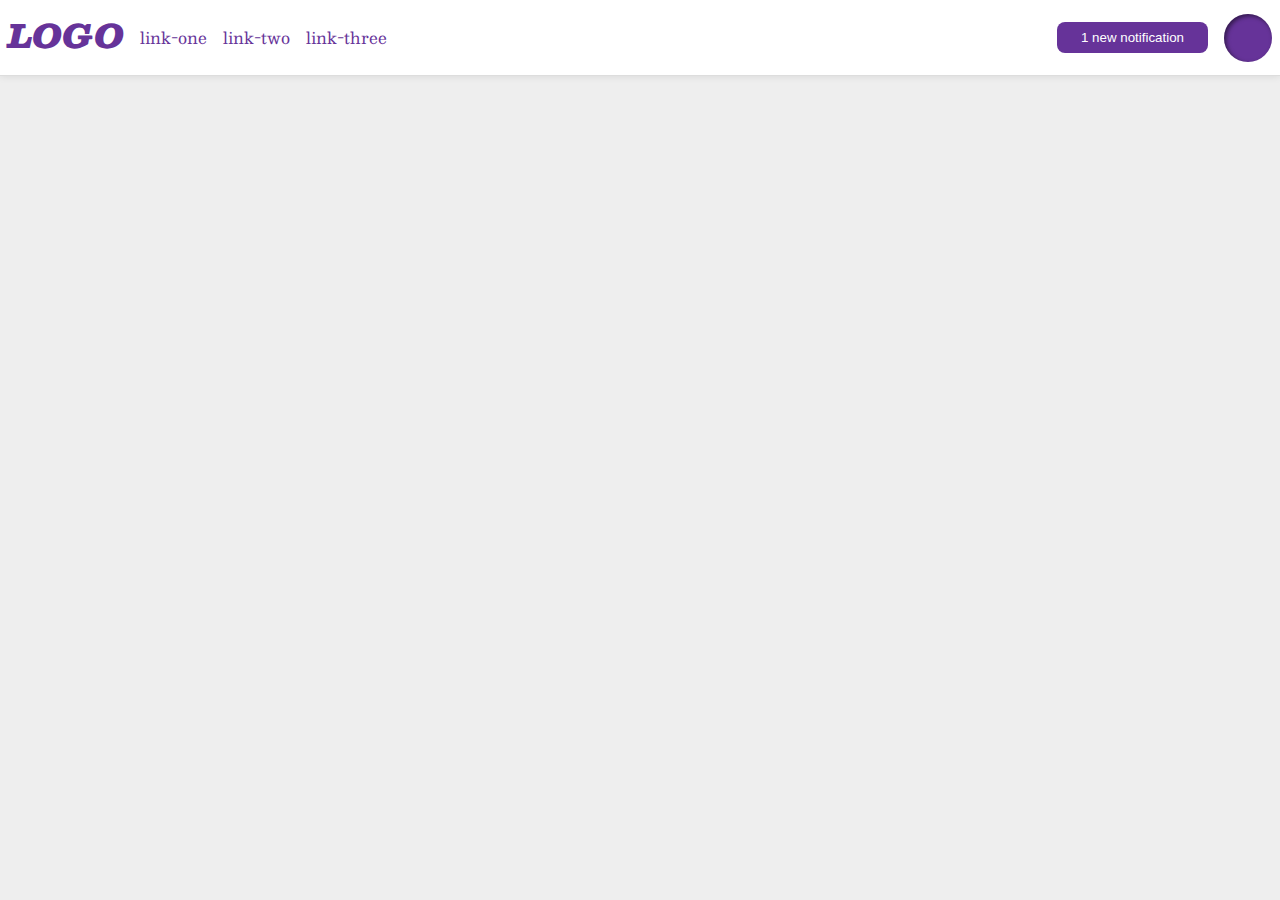
<file: foundations/flex/03-flex-header-2/index.html>
<!DOCTYPE html>
<html lang="en">
  <head>
    <meta charset="UTF-8">
    <meta http-equiv="X-UA-Compatible" content="IE=edge">
    <meta name="viewport" content="width=device-width, initial-scale=1.0">
    <title>Flex Header 2</title>
    <link rel="stylesheet" href="style.css">
  </head>
  <body>
    <div class="header">
      <div class="left">
        <div class="logo">
          LOGO
        </div>
        <ul class="links">
          <li><a href="https://google.com">link-one</a></li>
          <li><a href="https://google.com">link-two</a></li>
          <li><a href="https://google.com">link-three</a></li>
        </ul>
      </div>
      <div class="right">
        <button class="notifications">
          1 new notification
        </button>
        <div class="profile-image"></div>
      </div>
    </div>
  </body>
</html>
</file>
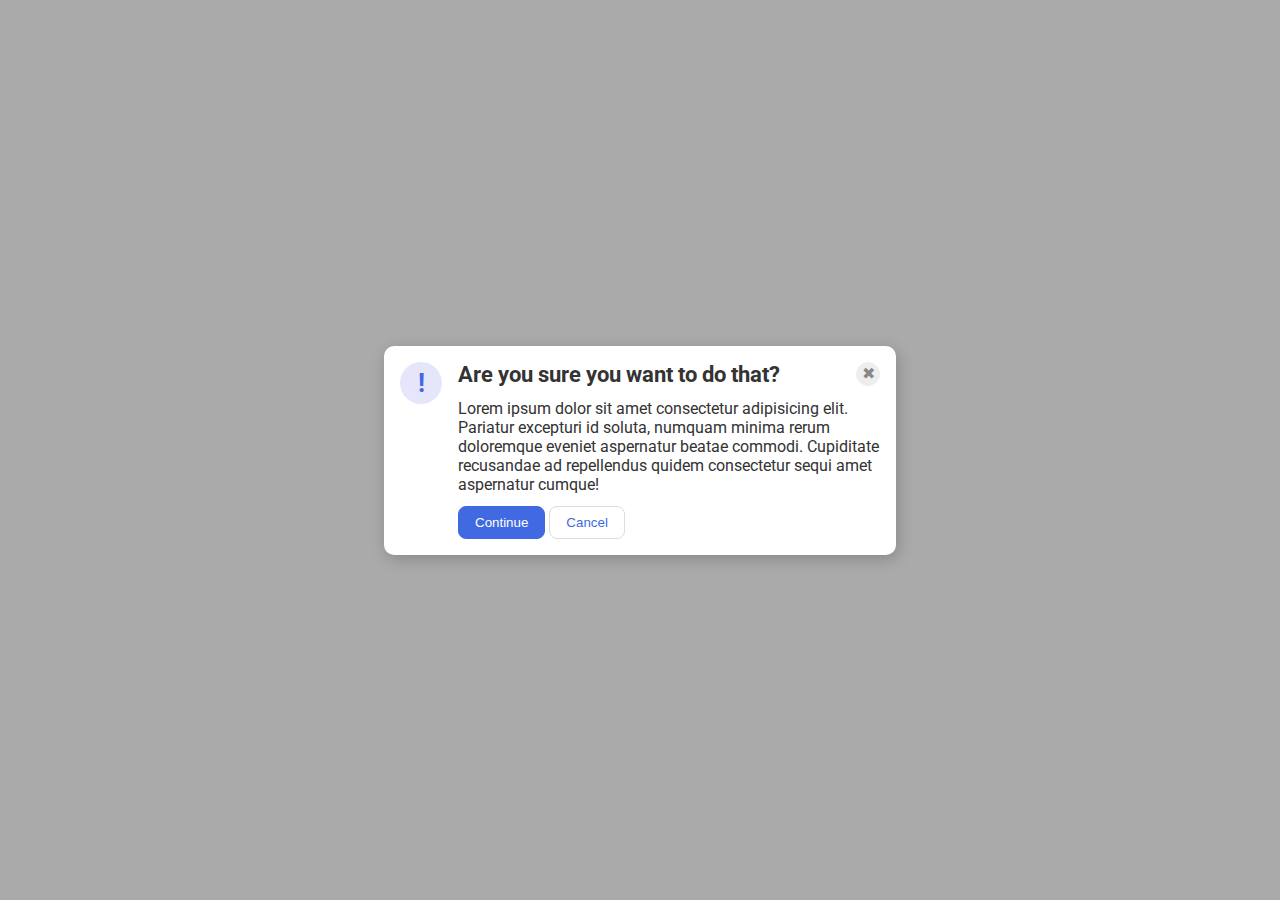
<file: foundations/flex/05-flex-modal/index.html>
<!DOCTYPE html>
<html lang="en">
  <head>
    <meta charset="UTF-8">
    <meta http-equiv="X-UA-Compatible" content="IE=edge">
    <meta name="viewport" content="width=device-width, initial-scale=1.0">
    <link rel="stylesheet" href="style.css">
    <title>Modal</title>
  </head>
  <body>
    <div class="modal">
      <div class="left">
        <div class="icon">!</div>
      </div>
      <div class="right">
        <div class="top-line">
          <div class="header">Are you sure you want to do that?</div>
          <button class="close-button">✖</button>
        </div>
        <div class="text">Lorem ipsum dolor sit amet consectetur adipisicing elit. Pariatur excepturi id soluta, numquam minima rerum doloremque eveniet aspernatur beatae commodi. Cupiditate recusandae ad repellendus quidem consectetur sequi amet aspernatur cumque!</div>
        <div class="bottom-line">
          <button class="continue">Continue</button>
          <button class="cancel">Cancel</button>
        </div>
      </div>
    </div>
  </body>
</html>
</file>
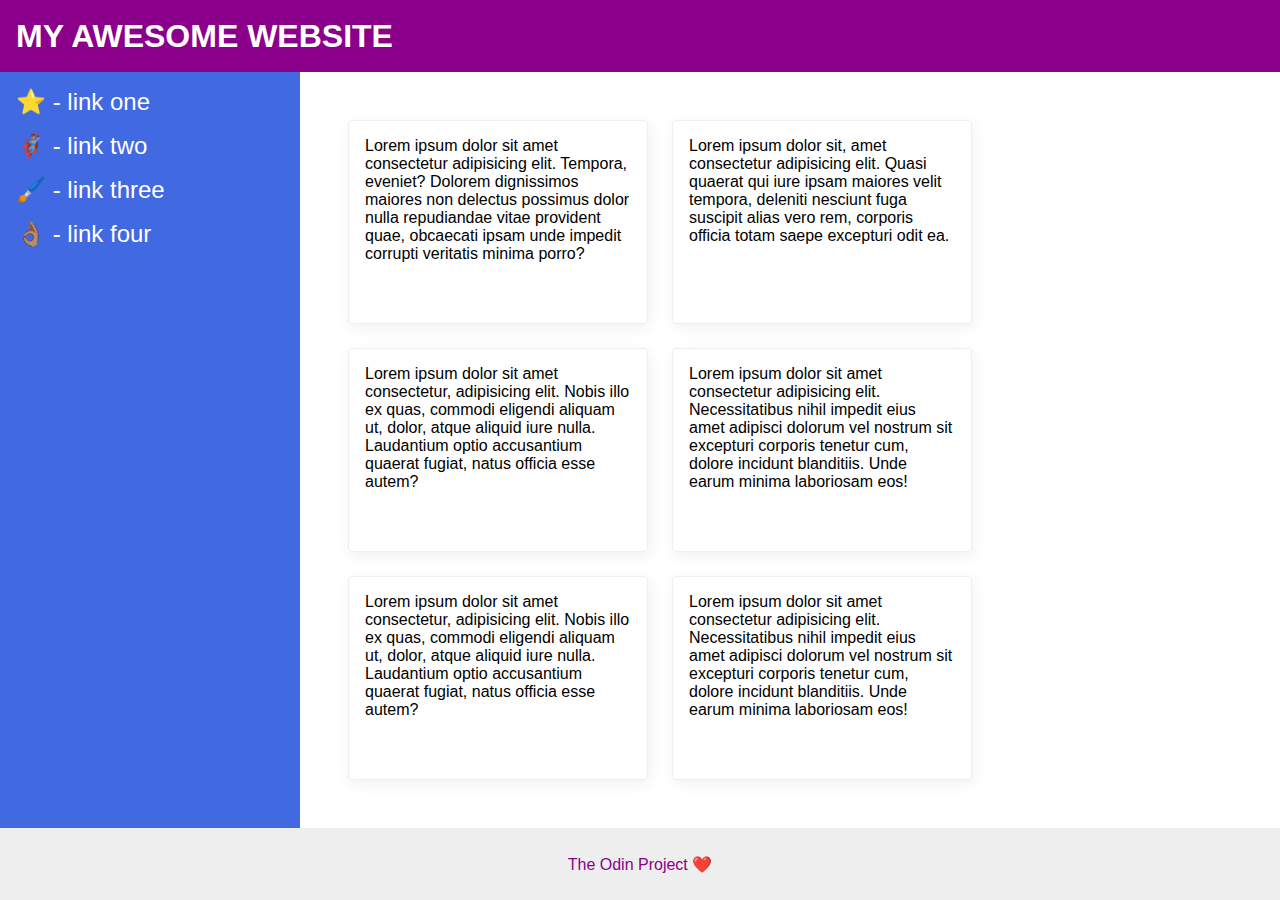
<file: foundations/flex/07-flex-layout-2/index.html>
<!DOCTYPE html>
<html lang="en">
  <head>
    <meta charset="UTF-8">
    <meta http-equiv="X-UA-Compatible" content="IE=edge">
    <meta name="viewport" content="width=device-width, initial-scale=1.0">
    <title>The Holy Grail</title>
    <link rel="stylesheet" href="style.css">
  </head>
  <body>
    <div class="header">
      MY AWESOME WEBSITE
    </div>
    <div class="content">
      <div class="sidebar">
        <ul>
          <li><a href="#">⭐ - link one</a></li>
          <li><a href="#">🦸🏽‍♂️ - link two</a></li>
          <li><a href="#">🖌️ - link three</a></li>
          <li><a href="#">👌🏽 - link four</a></li>
        </ul>
      </div>
      <div class="card-holder">
        <div class="card">Lorem ipsum dolor sit amet consectetur adipisicing elit. Tempora, eveniet? Dolorem dignissimos maiores non delectus possimus dolor nulla repudiandae vitae provident quae, obcaecati ipsam unde impedit corrupti veritatis minima porro?</div>
        <div class="card">Lorem ipsum dolor sit, amet consectetur adipisicing elit. Quasi quaerat qui iure ipsam maiores velit tempora, deleniti nesciunt fuga suscipit alias vero rem, corporis officia totam saepe excepturi odit ea.</div>
        <div class="card">Lorem ipsum dolor sit amet consectetur, adipisicing elit. Nobis illo ex quas, commodi eligendi aliquam ut, dolor, atque aliquid iure nulla. Laudantium optio accusantium quaerat fugiat, natus officia esse autem?</div>
        <div class="card">Lorem ipsum dolor sit amet consectetur adipisicing elit. Necessitatibus nihil impedit eius amet adipisci dolorum vel nostrum sit excepturi corporis tenetur cum, dolore incidunt blanditiis. Unde earum minima laboriosam eos!</div>
        <div class="card">Lorem ipsum dolor sit amet consectetur, adipisicing elit. Nobis illo ex quas, commodi eligendi aliquam ut, dolor, atque aliquid iure nulla. Laudantium optio accusantium quaerat fugiat, natus officia esse autem?</div>
        <div class="card">Lorem ipsum dolor sit amet consectetur adipisicing elit. Necessitatibus nihil impedit eius amet adipisci dolorum vel nostrum sit excepturi corporis tenetur cum, dolore incidunt blanditiis. Unde earum minima laboriosam eos!</div>
      </div>
    </div>

    <div class="footer">
      The Odin Project ❤️
    </div>
  </body>
</html>
</file>
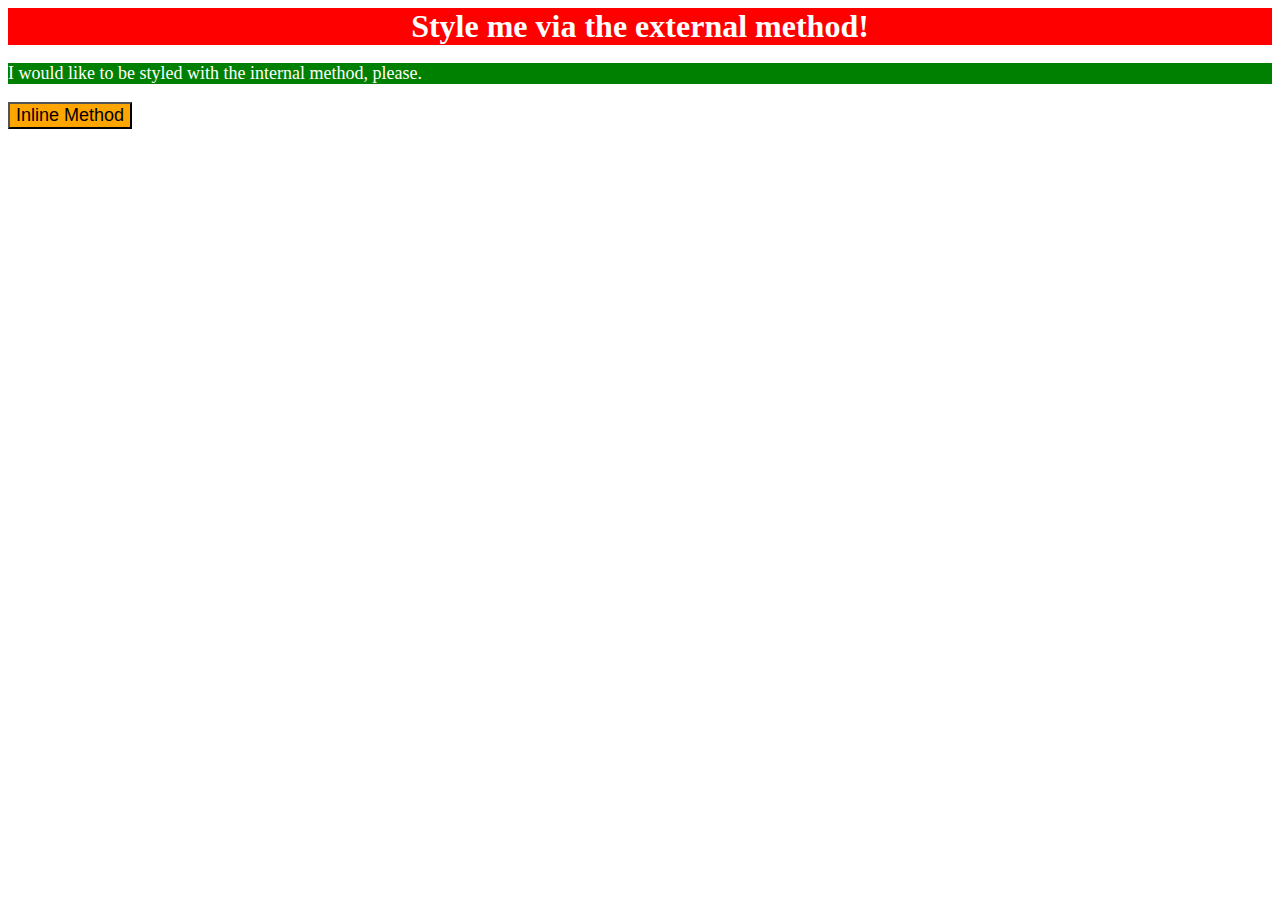
<file: foundations/intro-to-css/01-css-methods/index.html>
<!DOCTYPE html>
<html lang="en">
  <head>
    <meta charset="UTF-8">
    <meta http-equiv="X-UA-Compatible" content="IE=edge">
    <meta name="viewport" content="width=device-width, initial-scale=1.0">
    <title>Methods for Adding CSS</title>
    <link rel="stylesheet" href="styles.css">
    <style>
      p {
        background-color: green;
        color: white;
        font-size: 18px;
      }
    </style>
  </head>
  <body>
    <div>Style me via the external method!</div>
    <p>I would like to be styled with the internal method, please.</p>
    <button style="background-color: orange; font-size: 18px;">Inline Method</button>
  </body>
</html>
</file>
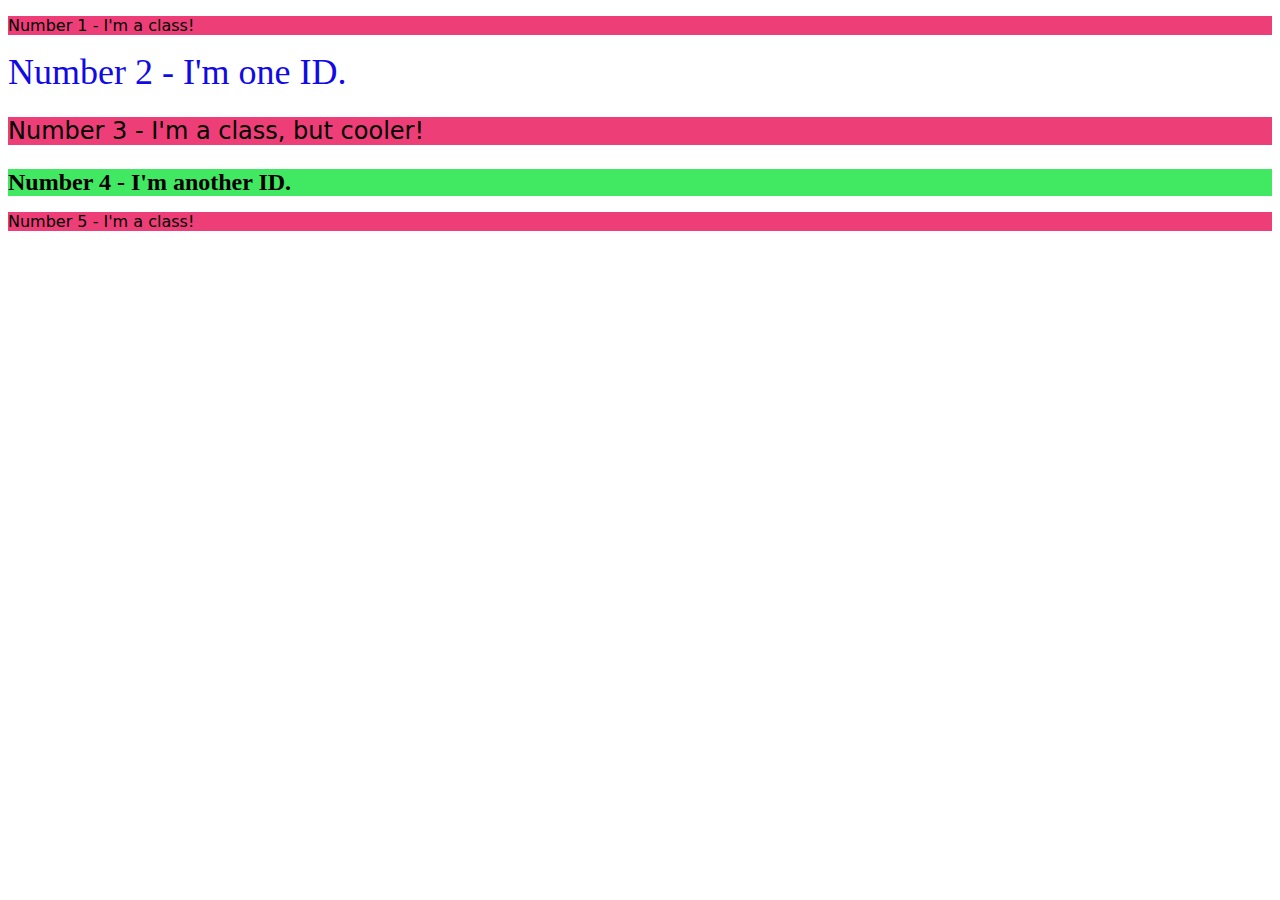
<file: foundations/intro-to-css/02-class-id-selectors/index.html>
<!DOCTYPE html>
<html lang="en">
  <head>
    <meta charset="UTF-8">
    <meta http-equiv="X-UA-Compatible" content="IE=edge">
    <meta name="viewport" content="width=device-width, initial-scale=1.0">
    <title>Class and ID Selectors</title>
    <link rel="stylesheet" href="style.css">
  </head>
  <body>
    <p class="odd">Number 1 - I'm a class!</p>
    <div id="two">Number 2 - I'm one ID.</div>
    <p class="odd twentyfour">Number 3 - I'm a class, but cooler!</p>
    <div class="twentyfour" id="four">Number 4 - I'm another ID.</div>
    <p class="odd">Number 5 - I'm a class!</p>
  </body>
</html>
</file>
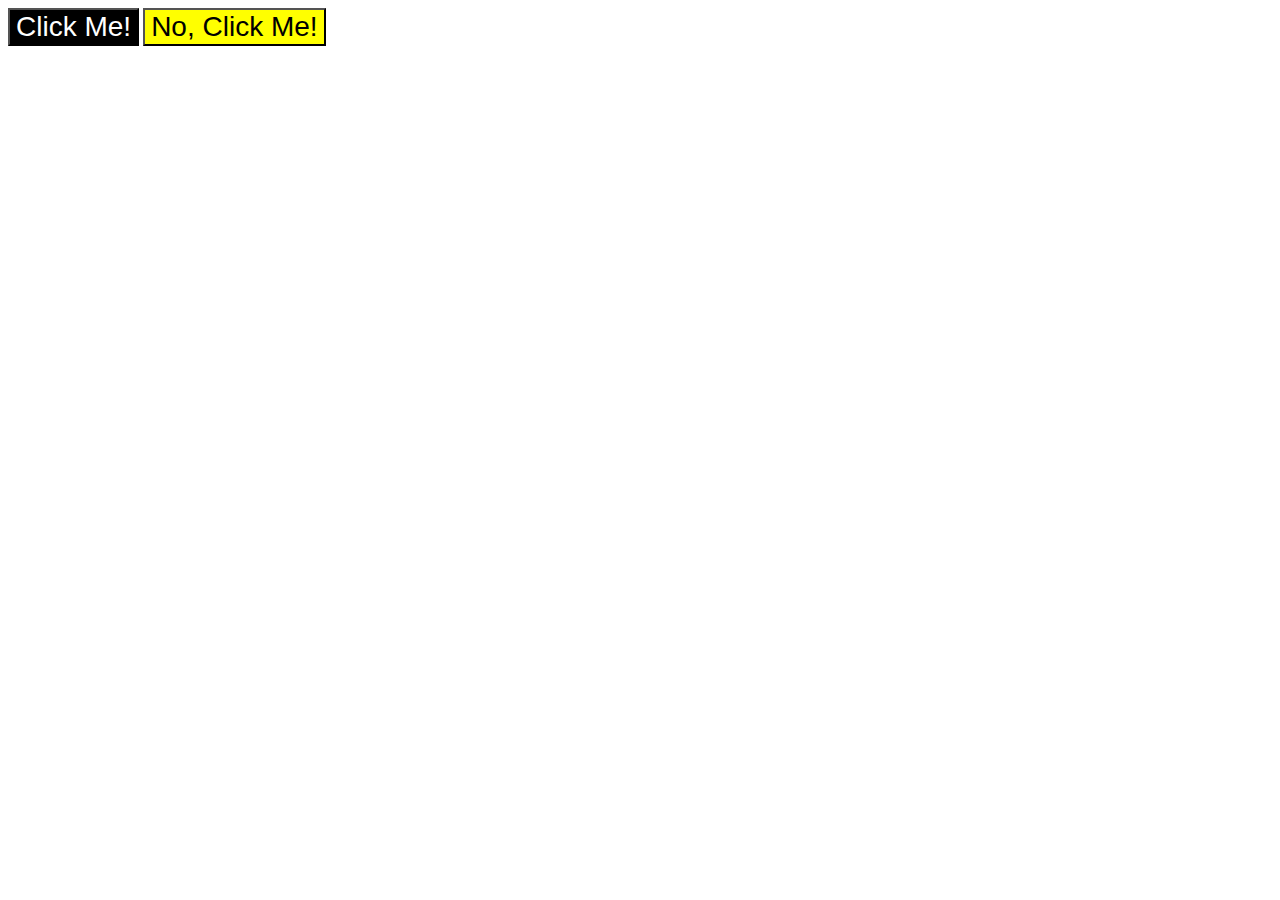
<file: foundations/intro-to-css/03-grouping-selectors/index.html>
<!DOCTYPE html>
<html lang="en">
  <head>
    <meta charset="UTF-8">
    <meta http-equiv="X-UA-Compatible" content="IE=edge">
    <meta name="viewport" content="width=device-width, initial-scale=1.0">
    <title>Grouping Selectors</title>
    <link rel="stylesheet" href="style.css">
  </head>
  <body>
    <button class="top">Click Me!</button>
    <button class="bottom">No, Click Me!</button>
  </body>
</html>
</file>
<file: foundations/flex/03-flex-header-2/style.css>
/* this is some magical font-importing.  
you'll learn about it later. */
@import url('https://fonts.googleapis.com/css2?family=Besley:ital,wght@0,400;1,900&display=swap');

body {
  margin: 0;
  background: #eee;
  font-family: Besley, serif;
}

.header {
  background: white;
  border-bottom: 1px solid #ddd;
  box-shadow: 0 0 8px rgba(0,0,0,.1);
  display: flex;
  align-items: center;
  padding: 8px;
}

.profile-image {
  background: rebeccapurple;
  box-shadow: inset 2px 2px 4px rgba(0,0,0,.5);
  border-radius: 50%;
  width: 48px;
  height: 48px;
}

.logo {
  color: rebeccapurple;
  font-size: 32px;
  font-weight: 900;
  font-style: italic;
}

button {
  border: none;
  border-radius: 8px;
  background: rebeccapurple;
  color: white;
  padding: 8px 24px;
}

a {
  /* this removes the line under our links */
  text-decoration: none;
  color: rebeccapurple;
}

ul {
  list-style-type: none;
  display: flex;
  padding: 0px;
  gap: 16px;
}

.left {
  margin-right: auto;
  display: flex;
  gap: 16px;
}

.right {
  display: flex;
  gap: 16px;
  align-items: center;
}
</file>
<file: foundations/flex/05-flex-modal/style.css>
@import url('https://fonts.googleapis.com/css2?family=Roboto:wght@400;700&display=swap');

html, body {
  height: 100%;
}

body {
  font-family: Roboto, sans-serif;
  margin: 0;
  background: #aaa;
  color: #333;
  /* I'll give you this one for free lol */
  display: flex;
  align-items: center;
  justify-content: center;
}

.modal {
  background: white;
  width: 480px;
  border-radius: 10px;
  box-shadow: 2px 4px 16px rgba(0,0,0,.2);
  display: flex;
  padding: 16px;
  gap: 16px;
}

.icon {
  color: royalblue;
  font-size: 26px;
  font-weight: 700;
  background: lavender;
  width: 42px;
  height: 42px;
  border-radius: 50%;
  display: flex;
  align-items: center;
  justify-content: center;
  flex-shrink: 0;
}

.close-button {
  background: #eee;
  border-radius: 50%;
  color: #888;
  font-weight: 400;
  font-size: 16px;
  height: 24px;
  width: 24px;
  display: flex;
  align-items: center;
  justify-content: center;
  border: 1px solid #eee;
  padding: 0;
}

button {
  cursor: pointer;
  padding: 8px 16px;
  border-radius: 8px;
}

button.continue {
  background: royalblue;
  border: 1px solid royalblue;
  color: white;
}

button.cancel {
  background: white;
  border: 1px solid #ddd;
  color: royalblue;
}

.left {
  display: flex;
  margin: 0;
}

.right {
  display: flex;
  flex-direction: column;
  justify-content: space-evenly;
  gap: 12px;
}

.top-line {
  display: flex;
}

.header {
  margin-right: auto;
  font-weight: bold;
  font-size: 22px;
}
</file>
<file: foundations/flex/07-flex-layout-2/style.css>
body {
  font-family: -apple-system, BlinkMacSystemFont, 'Segoe UI', Roboto, Oxygen, Ubuntu, Cantarell, 'Open Sans', 'Helvetica Neue', sans-serif;
  margin: 0;
  min-height: 100vh;
}

.header {
  height: 72px;
  background: darkmagenta;
  color: white;
}

.footer {
  height: 72px;
  background: #eee;
  color: darkmagenta;
}

.sidebar {
  width: 300px;
  background: royalblue;
  box-sizing: border-box;
}

.card {
  border: 1px solid #eee;
  box-shadow: 2px 4px 16px rgba(0,0,0,.06);
  border-radius: 4px;
}

/* Solution */

* {
  box-sizing: border-box;
}

ul {
  margin: 0;
  padding: 0;
  list-style: none;
  flex-direction: column;
  gap: 16px;
}

a {
  text-decoration: none;
  font-size: 24px;
  color: white;
}

body,
ul,
.content,
.card-holder,
.header,
.footer {
  display: flex;
}

body {
  flex-direction: column;
  flex: 1;
}

.card-holder {
  flex-wrap: wrap;
  padding: 48px;
  gap: 24px;
}

.content {
  flex-direction: row;
  align-content: stretch;
  flex: 1;
}

.sidebar {
  flex-shrink: 0;
  padding: 16px;
}

.header {
  font-size: 32px;
  font-weight: 900;
  padding-left: 16px;
  align-items: center;
}

.footer {
  justify-content: center;
  align-items: center;
}

.card {
  width: 300px;
  padding: 16px;
}
</file>
<file: foundations/intro-to-css/01-css-methods/styles.css>
div {
    background-color: red;
    color: white;
    font-size: 32px;
    text-align: center;
    font-weight: bold;
}
</file>
<file: foundations/intro-to-css/02-class-id-selectors/style.css>
.odd {
    background-color: #ed3e78;
    font-family: "Verdana", "DejaVu Sans", sans-serif;
}

.twentyfour {
    font-size: 24px;
}

#two {
    color: #1109e6;
    font-size: 36px;
}

#four {
    background-color: #41e862;
    font-weight: bold;
}
</file>
<file: foundations/intro-to-css/03-grouping-selectors/style.css>
.top {
    background-color: #000000;
    color: #ffffff;
}

.bottom {
    background-color: yellow;
}

.bottom,
.top {
    font-size: 28px;
    font-family: 'Helvetica', 'Times New Roman', sans-serif;
}
</file>
